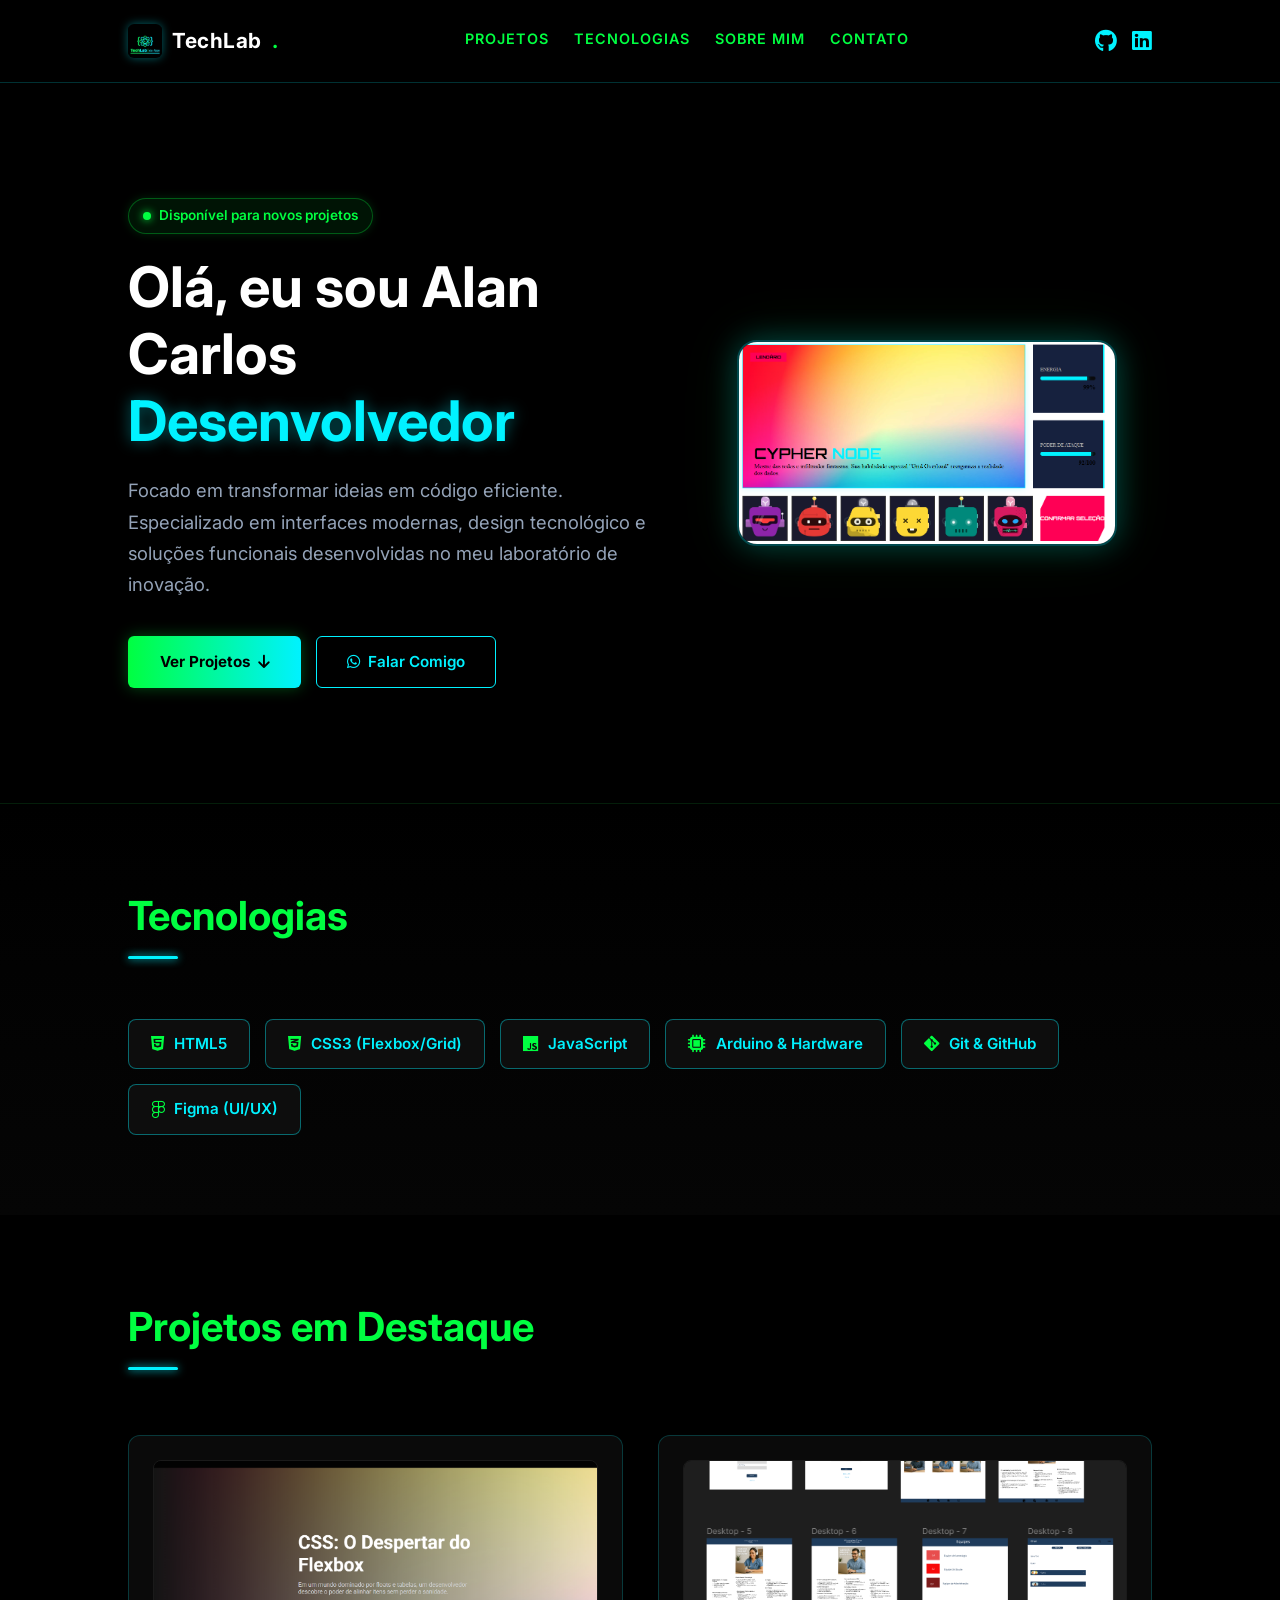
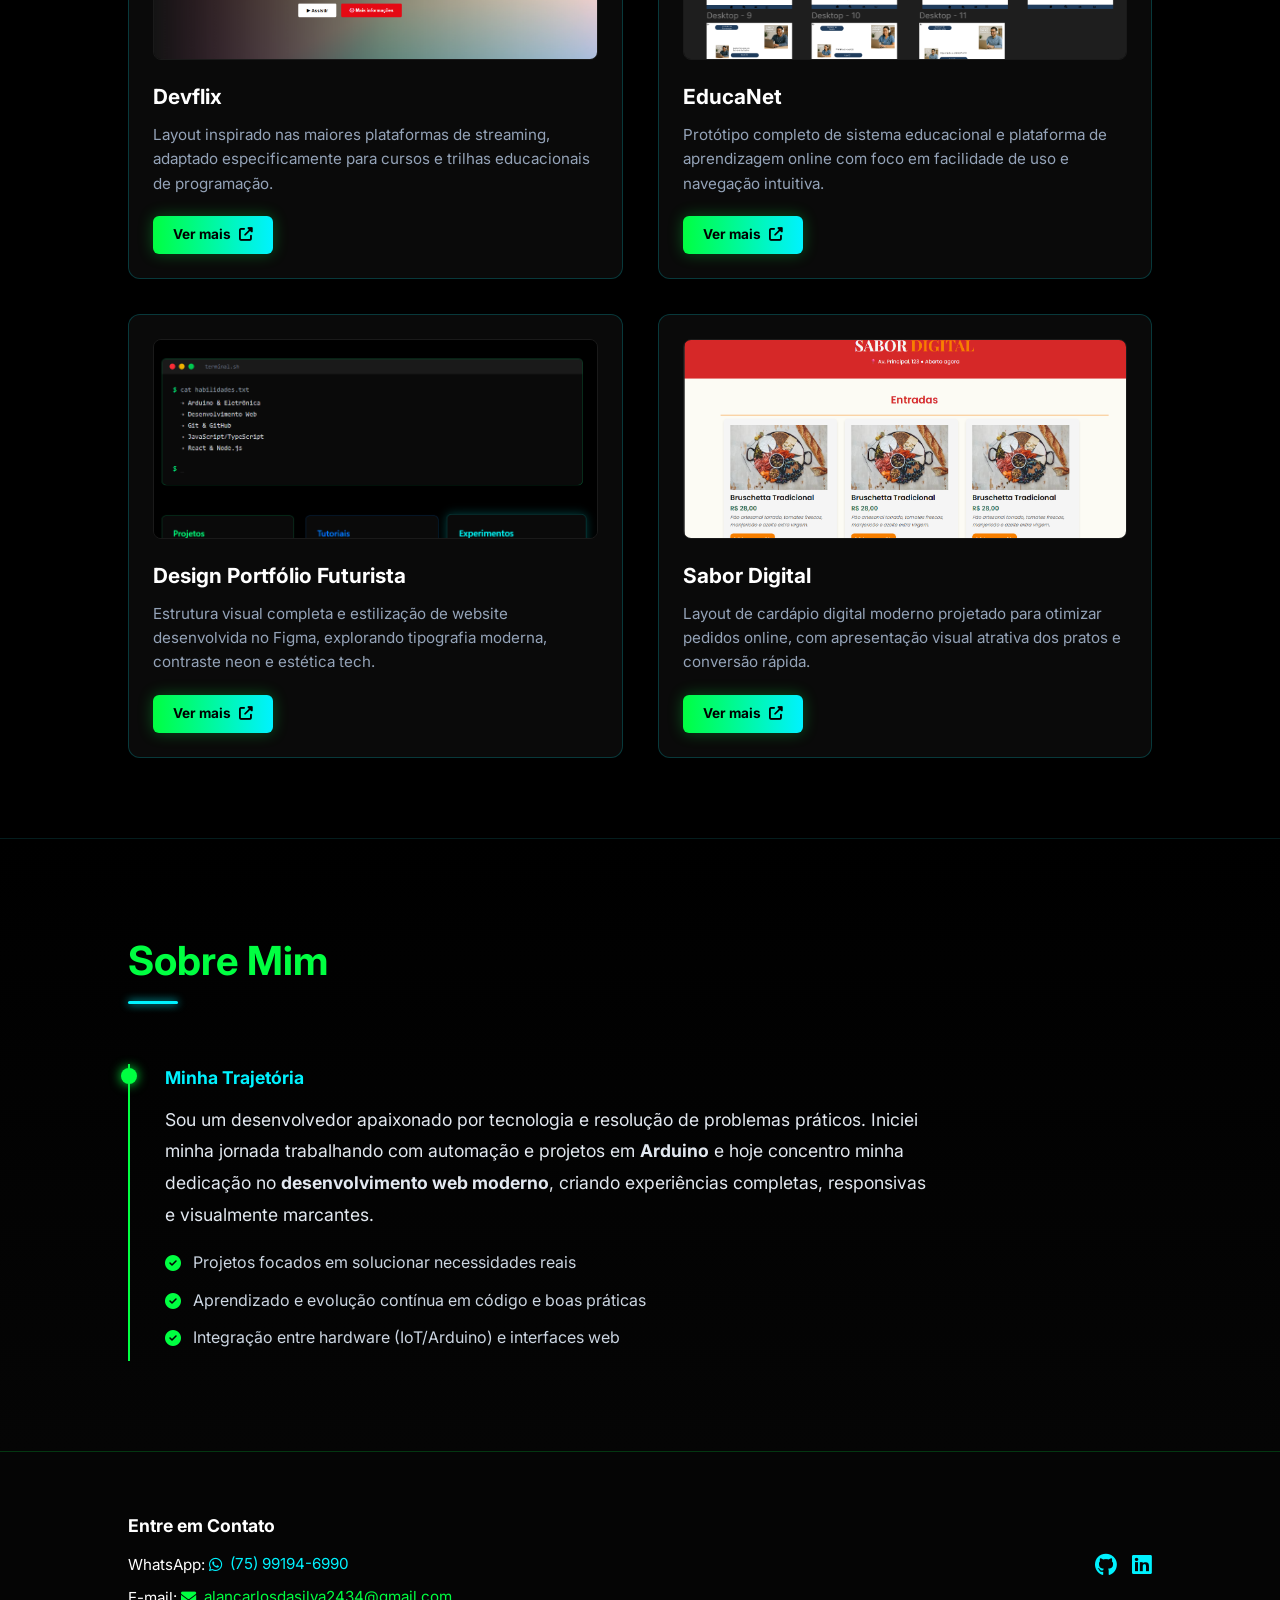
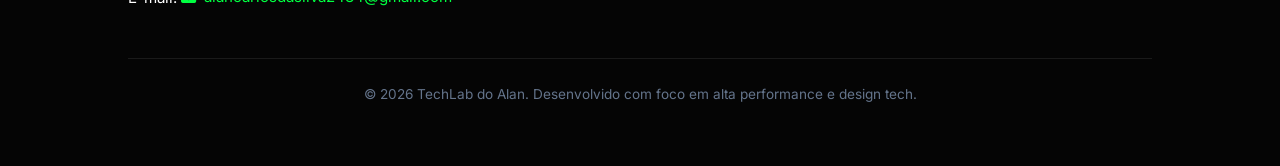
<file: index.html>
<!DOCTYPE html>
<html lang="pt-br">
<head>
    <meta charset="UTF-8">
    <meta name="viewport" content="width=device-width, initial-scale=1.0">
    <title>TechLab do Alan | Desenvolvedor Web</title>
    
    <!-- Favicon -->
    <link rel="icon" type="image/png" href="img/logo-icone.png">
    
    <!-- Google Fonts: Inter -->
    <link rel="preconnect" href="https://fonts.googleapis.com">
    <link rel="preconnect" href="https://fonts.gstatic.com" crossorigin>
    <link href="https://fonts.googleapis.com/css2?family=Inter:wght@400;500;600;700&display=swap" rel="stylesheet">
    
    <!-- Font Awesome -->
    <link rel="stylesheet" href="https://cdnjs.cloudflare.com/ajax/libs/font-awesome/6.5.1/css/all.min.css">
    
    <!-- Estilo Externo -->
    <link rel="stylesheet" href="style.css">
</head>
<body>

    <!-- Navbar -->
    <nav>
        <a href="#" class="brand">
            <img src="img/logo-icone.png" alt="TechLab Logo" class="brand-logo">
            TechLab<span>.</span>
        </a>

        <div class="nav-links">
            <a href="#projects">Projetos</a>
            <a href="#tech">Tecnologias</a>
            <a href="#about">Sobre mim</a>
            <a href="#contact">Contato</a>
        </div>

        <div class="social-icons">
            <a href="https://github.com/Alan2980" target="_blank" rel="noopener noreferrer" aria-label="GitHub de Alan Carlos">
                <i class="fab fa-github"></i>
            </a>
            <a href="https://www.linkedin.com/in/alan-carlos-ferreira/" target="_blank" rel="noopener noreferrer" aria-label="LinkedIn de Alan Carlos">
                <i class="fab fa-linkedin"></i>
            </a>
        </div>
    </nav>

    <!-- Hero Section -->
    <header class="hero">
        <div class="hero-content">
            <div class="hero-badge">
                <span class="pulse-dot"></span> Disponível para novos projetos
            </div>
            <h1>Olá, eu sou Alan Carlos <span class="highlight">Desenvolvedor</span></h1>
            <p>Focado em transformar ideias em código eficiente. Especializado em interfaces modernas, design tecnológico e soluções funcionais desenvolvidas no meu laboratório de inovação.</p>
            <div class="hero-buttons">
                <a href="#projects" class="btn-gradient">Ver Projetos <i class="fas fa-arrow-down"></i></a>
                <a href="https://wa.me/5575991946990" target="_blank" rel="noopener noreferrer" class="btn-outline">
                    <i class="fab fa-whatsapp"></i> Falar Comigo
                </a>
            </div>
        </div>

        <div class="hero-image-wrapper">
            <img src="img/hero.png" alt="Alan Carlos - TechLab" class="hero-img">
        </div>
    </header>

    <!-- Tecnologias -->
    <section class="tech-section" id="tech">
        <h2 class="section-title">Tecnologias</h2>
        <div class="tech-grid">
            <div class="tech-badge"><i class="fab fa-html5"></i> HTML5</div>
            <div class="tech-badge"><i class="fab fa-css3-alt"></i> CSS3 (Flexbox/Grid)</div>
            <div class="tech-badge"><i class="fab fa-js"></i> JavaScript</div>
            <div class="tech-badge"><i class="fas fa-microchip"></i> Arduino & Hardware</div>
            <div class="tech-badge"><i class="fab fa-git-alt"></i> Git & GitHub</div>
            <div class="tech-badge"><i class="fab fa-figma"></i> Figma (UI/UX)</div>
        </div>
    </section>

    <!-- Projetos -->
    <section class="projects-section" id="projects">
        <h2 class="section-title">Projetos em Destaque</h2>
        <div class="project-grid">
            
            <!-- Devflix -->
            <div class="project-card">
                <div class="project-img-box">
                    <img src="img/DEVFLix.png" alt="Projeto Devflix">
                </div>
                <h3>Devflix</h3>
                <p>Layout inspirado nas maiores plataformas de streaming, adaptado especificamente para cursos e trilhas educacionais de programação.</p>
                <div class="project-footer">
                    <a href="https://basenacbr-my.sharepoint.com/:u:/g/personal/alan48354706_aluno_ba_senac_br/IQDGTTc9isylQrXAjAo8nd3AAR1FOP3xjFwxN7W-RszJwBE?e=UercpC" target="_blank" rel="noopener noreferrer" class="btn-gradient btn-sm">
                        Ver mais <i class="fas fa-external-link-alt"></i>
                    </a>
                </div>
            </div>

            <!-- EducaNet -->
            <div class="project-card">
                <div class="project-img-box">
                    <img src="img/EducaNet.png" alt="Projeto EducaNet">
                </div>
                <h3>EducaNet</h3>
                <p>Protótipo completo de sistema educacional e plataforma de aprendizagem online com foco em facilidade de uso e navegação intuitiva.</p>
                <div class="project-footer">
                    <a href="https://www.figma.com/proto/KBrJU5p9wS079ucvSFIwqR/EducaF%C3%A1cil?node-id=58-42" target="_blank" rel="noopener noreferrer" class="btn-gradient btn-sm">
                        Ver mais <i class="fas fa-external-link-alt"></i>
                    </a>
                </div>
            </div>

            <!-- Futurist Portfolio -->
            <div class="project-card">
                <div class="project-img-box">
                    <img src="img/Projeto Figma.png" alt="Projeto Figma Futurista">
                </div>
                <h3>Design Portfólio Futurista</h3>
                <p>Estrutura visual completa e estilização de website desenvolvida no Figma, explorando tipografia moderna, contraste neon e estética tech.</p>
                <div class="project-footer">
                    <a href="https://www.figma.com/make/4gsi7QHn8DCEv77UlmLsKq/Futuristic-Portfolio-Website" target="_blank" rel="noopener noreferrer" class="btn-gradient btn-sm">
                        Ver mais <i class="fas fa-external-link-alt"></i>
                    </a>
                </div>
            </div>

            <!-- Sabor Digital -->
            <div class="project-card">
                <div class="project-img-box">
                    <img src="img/Sabor Digital.png" alt="Projeto Sabor Digital">
                </div>
                <h3>Sabor Digital</h3>
                <p>Layout de cardápio digital moderno projetado para otimizar pedidos online, com apresentação visual atrativa dos pratos e conversão rápida.</p>
                <div class="project-footer">
                    <a href="https://basenacbr-my.sharepoint.com/:u:/g/personal/alan48354706_aluno_ba_senac_br/IQDV8xX7fhvfSLwlhzkRFEE5Abi_323sx8X1kUDSmn3OrMc?e=D5rLdQ" target="_blank" rel="noopener noreferrer" class="btn-gradient btn-sm">
                        Ver mais <i class="fas fa-external-link-alt"></i>
                    </a>
                </div>
            </div>

        </div>
    </section>

    <!-- Sobre Mim -->
    <section class="about-section" id="about">
        <h2 class="section-title">Sobre Mim</h2>
        <div class="about-content">
            <div class="timeline-item">
                <div class="dot"></div>
                <div class="timeline-year">Minha Trajetória</div>
                <p class="about-text">
                    Sou um desenvolvedor apaixonado por tecnologia e resolução de problemas práticos. 
                    Iniciei minha jornada trabalhando com automação e projetos em <strong>Arduino</strong> e hoje concentro minha dedicação no 
                    <strong>desenvolvimento web moderno</strong>, criando experiências completas, responsivas e visualmente marcantes.
                </p>
                <ul class="about-highlights">
                    <li><i class="fas fa-check-circle"></i> Projetos focados em solucionar necessidades reais</li>
                    <li><i class="fas fa-check-circle"></i> Aprendizado e evolução contínua em código e boas práticas</li>
                    <li><i class="fas fa-check-circle"></i> Integração entre hardware (IoT/Arduino) e interfaces web</li>
                </ul>
            </div>
        </div>
    </section>

    <!-- Rodapé / Contato -->
    <footer id="contact">
        <div class="footer-contact">
            <h4>Entre em Contato</h4>
            <p>WhatsApp: 
                <a href="https://wa.me/5575991946990" target="_blank" rel="noopener noreferrer" class="contact-phone">
                    <i class="fab fa-whatsapp"></i> (75) 99194-6990
                </a>
            </p>
            <p>E-mail: 
                <a href="mailto:alancarlosdasilva2434@gmail.com" class="contact-email">
                    <i class="fas fa-envelope"></i> alancarlosdasilva2434@gmail.com
                </a>
            </p>
        </div>

        <div class="footer-social">
            <div class="social-icons">
                <a href="https://github.com/Alan2980" target="_blank" rel="noopener noreferrer" aria-label="GitHub">
                    <i class="fab fa-github"></i>
                </a>
                <a href="https://www.linkedin.com/in/alan-carlos-ferreira/" target="_blank" rel="noopener noreferrer" aria-label="LinkedIn">
                    <i class="fab fa-linkedin"></i>
                </a>
            </div>
        </div>

        <div class="footer-copy">
            &copy; 2026 TechLab do Alan. Desenvolvido com foco em alta performance e design tech.
        </div>
    </footer>

</body>
</html>
</file>
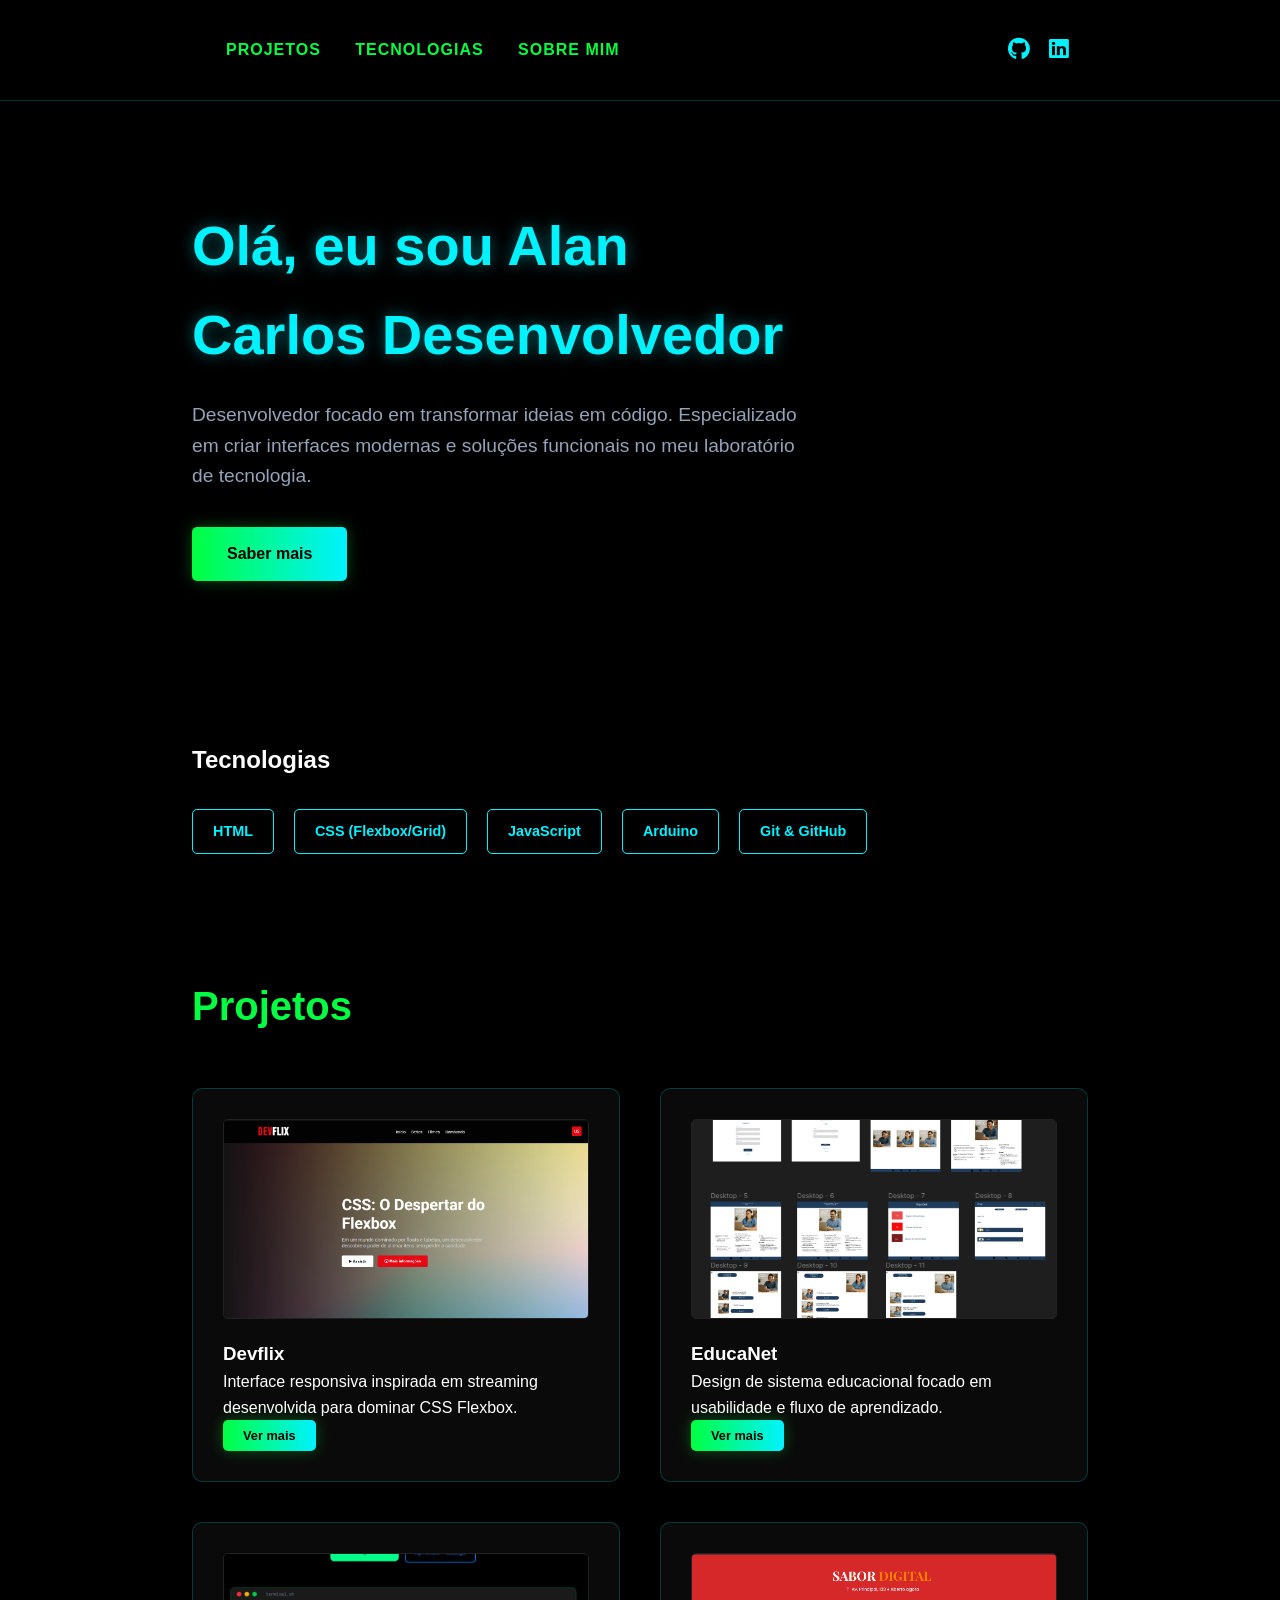
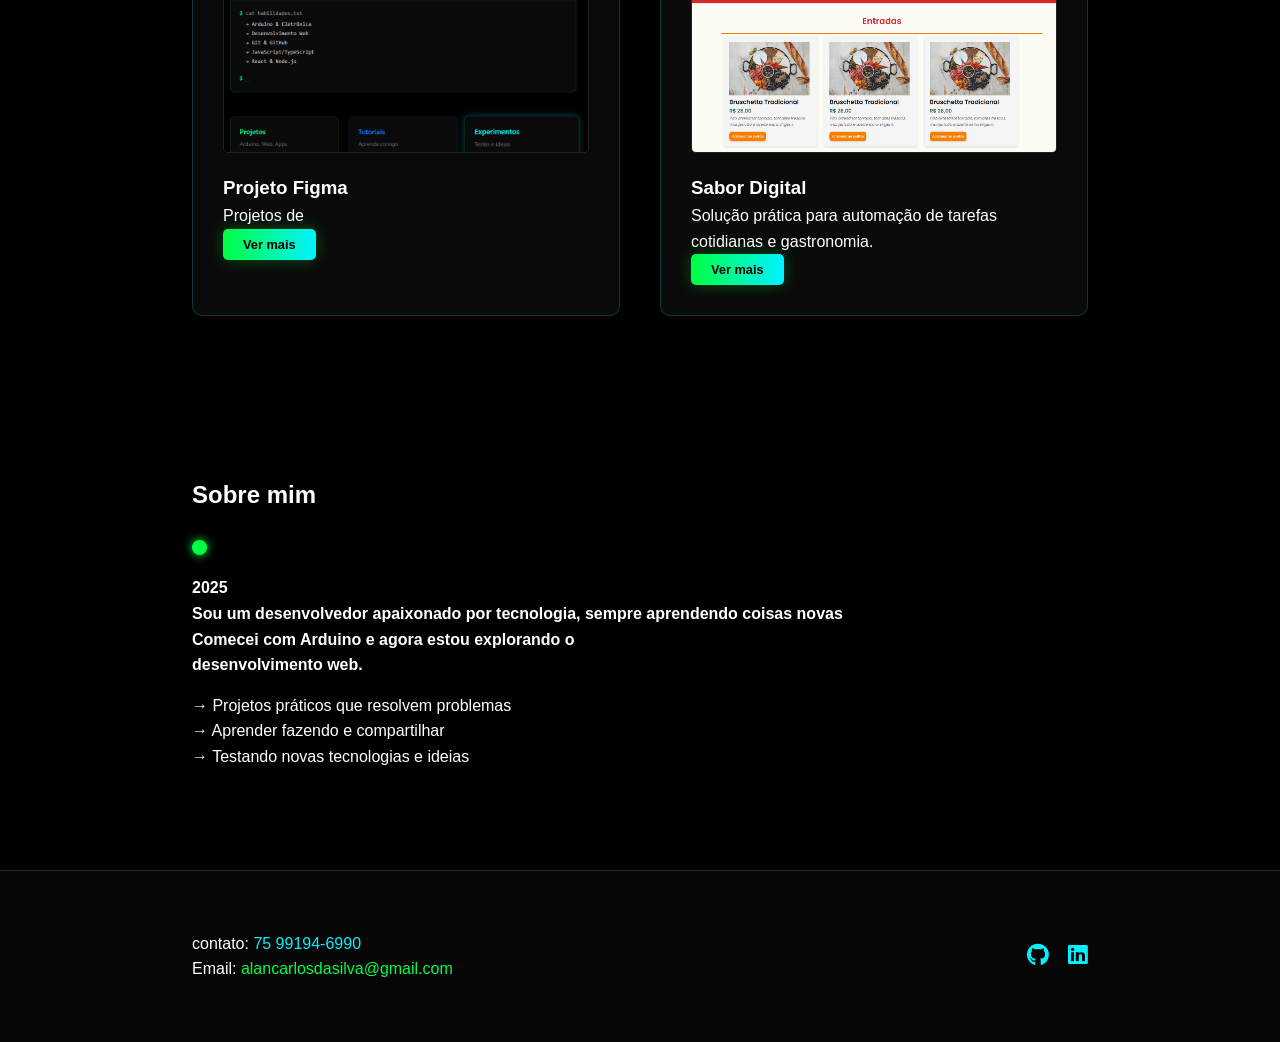
<file: indx.html>
<!DOCTYPE html>
<html lang="pt-br">
<head>
    <meta charset="UTF-8">
    <meta name="viewport" content="width=device-width, initial-scale=1.0">
    <title>TechLab do Alan</title>
    <link rel="stylesheet" href="https://cdnjs.cloudflare.com/ajax/libs/font-awesome/6.0.0/css/all.min.css">
    <style>
        /* Estilos Base - Paleta: Preto, Verde e Azul Neon */
        * {
            margin: 0;
            padding: 0;
            box-sizing: border-box;
            font-family: 'Inter', sans-serif;
        }

        body {
            background-color: #000000; /* Preto total */
            color: #ffffff;
            line-height: 1.6;
            scroll-behavior: smooth;
        }

        /* Navbar */
        nav {
            display: flex;
            justify-content: space-around;
            align-items: center;
            padding: 2rem;
            border-bottom: 1px solid #00f2ff33; /* Linha sutil azul neon */
        }

        .nav-links a {
            margin: 0 15px;
            color: #00ff41; /* Verde Neon */
            text-decoration: none;
            text-transform: uppercase;
            font-weight: bold;
            letter-spacing: 1px;
            transition: 0.3s;
        }

        .nav-links a:hover { 
            color: #00f2ff; /* Azul Neon no hover */
            text-shadow: 0 0 10px #00f2ff;
        }

        .social-icons a {
            color: #00f2ff; /* Azul Neon */
            font-size: 1.4rem;
            margin-left: 15px;
            transition: 0.3s;
        }

        .social-icons a:hover { 
            color: #00ff41; 
            filter: drop-shadow(0 0 5px #00ff41);
        }

        /* Hero Section */
        .hero {
            padding: 100px 15%;
            max-width: 1000px;
        }

        .hero h1 {
            font-size: 3.5rem;
            margin-bottom: 20px;
            font-weight: 700;
            color: #00f2ff; /* Título em Azul Neon */
            text-shadow: 0 0 15px rgba(0, 242, 255, 0.4);
        }

        .hero p {
            color: #94a3b8;
            margin-bottom: 35px;
            font-size: 1.2rem;
            max-width: 700px;
        }

        /* Botão com degradê Verde e Azul Neon */
        .btn-gradient {
            background: linear-gradient(90deg, #00ff41, #00f2ff);
            color: #000;
            padding: 14px 35px;
            border-radius: 5px; /* Estilo mais retangular/tech */
            border: none;
            cursor: pointer;
            font-weight: bold;
            text-decoration: none;
            display: inline-block;
            transition: 0.3s;
            box-shadow: 0 0 15px rgba(0, 255, 65, 0.3);
        }

        .btn-gradient:hover { 
            transform: translateY(-3px);
            box-shadow: 0 0 25px rgba(0, 242, 255, 0.5);
        }

        /* Projetos 2x2 */
        .projects-section { padding: 60px 15%; }
        .projects-section h2 { 
            font-size: 2.5rem; 
            margin-bottom: 50px; 
            color: #00ff41; /* Subtítulo Verde */
        }

        .project-grid {
            display: grid;
            grid-template-columns: 1fr 1fr;
            gap: 40px;
        }

        .project-card {
            background-color: #0a0a0a;
            border: 1px solid #00f2ff33;
            border-radius: 10px;
            padding: 30px;
            transition: 0.3s;
        }

        .project-card:hover {
            border-color: #00ff41;
            box-shadow: 0 0 20px rgba(0, 255, 65, 0.1);
        }

        .project-img-box {
            width: 100%;
            height: 200px;
            background-color: #111;
            border-radius: 5px;
            margin-bottom: 20px;
            overflow: hidden;
            border: 1px solid #222;
        }

        .project-img-box img { width: 100%; height: 100%; object-fit: cover; }

        /* Tecnologias */
        .tech-section { padding: 60px 15%; }
        .tech-grid {
            display: flex;
            gap: 20px;
            flex-wrap: wrap;
            margin-top: 30px;
        }
        .tech-badge {
            background: #000;
            color: #00f2ff;
            padding: 10px 20px;
            border-radius: 5px;
            border: 1px solid #00f2ff;
            font-size: 0.9rem;
            font-weight: bold;
        }

        /* Sobre Mim - Timeline Horizontal */
        .about-section { padding: 100px 15%; }
        .timeline {
            display: flex;
            justify-content: space-between;
            margin-top: 60px;
            position: relative;
        }
        .timeline::before {
            content: '';
            position: absolute;
            top: 10px;
            width: 100%;
            height: 2px;
            background: linear-gradient(90deg, #00ff41, #00f2ff);
        }
        .timeline-item { position: relative; z-index: 2; width: 100%; }
        .dot { 
            width: 15px; 
            height: 15px; 
            background-color: #00ff41; 
            border-radius: 50%; 
            margin-bottom: 20px;
            box-shadow: 0 0 10px #00ff41;
        }

        /* Footer */
        footer {
            padding: 60px 15%;
            display: flex;
            justify-content: space-between;
            align-items: center;
            background-color: #050505;
            border-top: 1px solid #00ff4133;
        }

        @media (max-width: 768px) {
            .project-grid { grid-template-columns: 1fr; }
            .timeline { flex-direction: column; gap: 40px; }
            .timeline::before { display: none; }
        }
    </style>
</head>
<body>

    <nav>
        <div class="nav-links">
            <a href="#projects">Projetos</a>
            <a href="#tech">Tecnologias</a>
            <a href="#about">Sobre mim</a>
        </div>
        <div class="social-icons">
            <a href="http://github.com/Alan2980" target="_blank"><i class="fab fa-github"></i></a>
            <a href="https://www.linkedin.com/in/alan-carlos-ferreira/" target="_blank"><i class="fab fa-linkedin"></i></a>
        </div>
    </nav>

    <header class="hero">
        <h1>Olá, eu sou Alan Carlos Desenvolvedor</h1>
        <p>Desenvolvedor focado em transformar ideias em código. Especializado em criar interfaces modernas e soluções funcionais no meu laboratório de tecnologia.</p>
        <a href="#about" class="btn-gradient">Saber mais</a>
    </header>

   
    <section class="tech-section" id="tech">
        <h2>Tecnologias</h2>
        <div class="tech-grid">
            <div class="tech-badge">HTML</div>
            <div class="tech-badge">CSS (Flexbox/Grid)</div>
            <div class="tech-badge">JavaScript</div>
            <div class="tech-badge">Arduino</div>
            <div class="tech-badge">Git & GitHub</div>
        </div>
    </section>
  <section class="projects-section" id="projects">
        <h2>Projetos</h2>
        <div class="project-grid">
            <div class="project-card">
                <div class="project-img-box">
                    <img src="/img/Captura de tela 2026-04-16 095801.png" alt="Devflix">
                </div>
                <h3>Devflix</h3>
                <p>Interface responsiva inspirada em streaming desenvolvida para dominar CSS Flexbox.</p>
                <a href="https://basenacbr-my.sharepoint.com/:u:/g/personal/alan48354706_aluno_ba_senac_br/IQDGTTc9isylQrXAjAo8nd3AAR1FOP3xjFwxN7W-RszJwBE?e=UercpC" target="_blank">
                    <button class="btn-gradient" style="padding: 8px 20px; font-size: 0.8rem;">Ver mais</button>
                </a>
            </div>

            <div class="project-card">
                <div class="project-img-box">
                    <img src="/img/Captura de tela 2026-04-16 095956.png" alt="EducaNet">
                </div>
                <h3>EducaNet</h3>
                <p>Design de sistema educacional focado em usabilidade e fluxo de aprendizado.</p>
                <a href="https://www.figma.com/proto/KBrJU5p9wS079ucvSFIwqR/EducaF%C3%A1cil?node-id=58-42&t=xCgRSGFQoG0p897k-1&scaling=min-zoom&content-scaling=fixed&page-id=0%3A1&starting-point-node-id=3%3A222" target="_blank">
                    <button class="btn-gradient" style="padding: 8px 20px; font-size: 0.8rem;">Ver mais</button>
                </a>
            </div>

            <div class="project-card">
                <div class="project-img-box">
                    <img src="/img/Captura de tela 2026-04-17 110837.png" alt="Arduino">
                </div>
                <h3>Projeto Figma</h3>
                <p>Projetos de </p>
                <a href="https://www.figma.com/make/4gsi7QHn8DCEv77UlmLsKq/Futuristic-Portfolio-Website?fullscreen=1&t=gJldXSZ5ho7Ov596-1" target="_blank">
                    <button class="btn-gradient" style="padding: 8px 20px; font-size: 0.8rem;">Ver mais</button>
                </a>
            </div>

            <div class="project-card">
                <div class="project-img-box">
                    <img src="/img/Captura de tela 2026-04-16 113705.png" alt="Sabor Digital">
                </div>
                <h3>Sabor Digital</h3>
                <p>Solução prática para automação de tarefas cotidianas e gastronomia.</p>
                <a href="https://basenacbr-my.sharepoint.com/:u:/g/personal/alan48354706_aluno_ba_senac_br/IQDV8xX7fhvfSLwlhzkRFEE5Abi_323sx8X1kUDSmn3OrMc?e=D5rLdQ" target="_blank">
                    <button class="btn-gradient" style="padding: 8px 20px; font-size: 0.8rem;">Ver mais</button>
                </a>
            </div>
        </div>
    </section>

    <section class="about-section" id="about">
        <h2>Sobre mim</h2><br>
       
            <div class="timeline-item">
                <div class="dot"></div>
                <h4>2025</h4>
                <p>
                    <strong>Sou um desenvolvedor apaixonado por tecnologia, sempre aprendendo coisas novas <br>
                         Comecei com Arduino e agora estou explorando o <br>
                         desenvolvimento web.</strong>
                </p>
                <p style="margin-top: 15px;">
                    → Projetos práticos que resolvem problemas<br>
                    → Aprender fazendo e compartilhar<br>
                    → Testando novas tecnologias e ideias
                </p>
            </div>
        </div>
    </section>

    <footer>
        <div>
            <p>contato: <span style="color: #00f2ff;">75 99194-6990</span></p>
            <p>Email: <span style="color: #00ff41;">alancarlosdasilva@gmail.com</span></p>
        </div>
        <div class="social-icons">
            <a href="http://github.com/Alan2980" target="_blank"><i class="fab fa-github"></i></a>
            <a href="https://www.linkedin.com/in/alan-carlos-ferreira/" target="_blank"><i class="fab fa-linkedin"></i></a>
        </div>
    </footer>

</body>
</html>
</file>
<file: style.css>
/* ==========================================================================
   TechLab do Alan - Estilos Principais
   Paleta: Preto (#000, #0a0a0a), Verde Neon (#00ff41) e Ciano/Azul Neon (#00f2ff)
   ========================================================================== */

* {
    margin: 0;
    padding: 0;
    box-sizing: border-box;
    font-family: 'Inter', -apple-system, BlinkMacSystemFont, "Segoe UI", Roboto, sans-serif;
}

html {
    scroll-behavior: smooth;
}

body {
    background-color: #000000;
    color: #ffffff;
    line-height: 1.6;
    overflow-x: hidden;
}

/* --------------------------------------------------------------------------
   Navbar
   -------------------------------------------------------------------------- */
nav {
    display: flex;
    justify-content: space-between;
    align-items: center;
    padding: 1.5rem 10%;
    border-bottom: 1px solid rgba(0, 242, 255, 0.2);
    position: sticky;
    top: 0;
    background-color: rgba(0, 0, 0, 0.9);
    backdrop-filter: blur(10px);
    z-index: 1000;
}

.brand {
    display: flex;
    align-items: center;
    gap: 10px;
    text-decoration: none;
    color: #ffffff;
    font-size: 1.3rem;
    font-weight: 700;
    letter-spacing: 0.5px;
    transition: 0.3s;
}

.brand-logo {
    width: 34px;
    height: 34px;
    object-fit: contain;
    border-radius: 6px;
    box-shadow: 0 0 10px rgba(0, 242, 255, 0.4);
}

.brand span {
    color: #00ff41;
}

.brand:hover {
    color: #00f2ff;
    text-shadow: 0 0 8px rgba(0, 242, 255, 0.6);
}

.nav-links {
    display: flex;
    align-items: center;
    gap: 25px;
}

.nav-links a {
    color: #00ff41;
    text-decoration: none;
    text-transform: uppercase;
    font-weight: 600;
    font-size: 0.9rem;
    letter-spacing: 1px;
    position: relative;
    padding-bottom: 4px;
    transition: color 0.3s ease;
}

.nav-links a::after {
    content: '';
    position: absolute;
    width: 0%;
    height: 2px;
    bottom: 0;
    left: 0;
    background-color: #00f2ff;
    transition: width 0.3s ease;
}

.nav-links a:hover {
    color: #00f2ff;
    text-shadow: 0 0 10px #00f2ff;
}

.nav-links a:hover::after {
    width: 100%;
}

.social-icons {
    display: flex;
    align-items: center;
    gap: 15px;
}

.social-icons a {
    color: #00f2ff;
    font-size: 1.4rem;
    transition: transform 0.3s ease, color 0.3s ease, filter 0.3s ease;
    text-decoration: none;
    display: inline-flex;
    align-items: center;
    justify-content: center;
}

.social-icons a:hover {
    color: #00ff41;
    filter: drop-shadow(0 0 8px #00ff41);
    transform: translateY(-2px) scale(1.1);
}

/* --------------------------------------------------------------------------
   Hero Section
   -------------------------------------------------------------------------- */
.hero {
    padding: 100px 10%;
    display: flex;
    align-items: center;
    justify-content: space-between;
    gap: 50px;
    min-height: 80vh;
}

.hero-content {
    flex: 1;
    max-width: 650px;
}

.hero-badge {
    display: inline-flex;
    align-items: center;
    gap: 8px;
    padding: 6px 14px;
    border-radius: 20px;
    background: rgba(0, 255, 65, 0.08);
    border: 1px solid rgba(0, 255, 65, 0.3);
    color: #00ff41;
    font-size: 0.85rem;
    font-weight: 600;
    margin-bottom: 20px;
    box-shadow: 0 0 10px rgba(0, 255, 65, 0.15);
}

.hero-badge .pulse-dot {
    width: 8px;
    height: 8px;
    border-radius: 50%;
    background-color: #00ff41;
    box-shadow: 0 0 8px #00ff41;
}

.hero h1 {
    font-size: clamp(2.3rem, 5vw, 3.5rem);
    line-height: 1.2;
    margin-bottom: 20px;
    font-weight: 700;
    color: #ffffff;
}

.hero h1 .highlight {
    color: #00f2ff;
    text-shadow: 0 0 15px rgba(0, 242, 255, 0.4);
    display: block;
}

.hero p {
    color: #94a3b8;
    margin-bottom: 35px;
    font-size: 1.15rem;
    line-height: 1.7;
}

.hero-buttons {
    display: flex;
    gap: 15px;
    flex-wrap: wrap;
}

.hero-image-wrapper {
    flex: 1;
    display: flex;
    justify-content: center;
    align-items: center;
    max-width: 450px;
}

.hero-img {
    width: 100%;
    max-width: 380px;
    height: auto;
    border-radius: 20px;
    border: 2px solid rgba(0, 242, 255, 0.3);
    box-shadow: 0 0 30px rgba(0, 242, 255, 0.25), 0 0 60px rgba(0, 255, 65, 0.1);
    transition: transform 0.4s ease, box-shadow 0.4s ease;
}

.hero-img:hover {
    transform: translateY(-6px);
    box-shadow: 0 0 40px rgba(0, 242, 255, 0.4), 0 0 70px rgba(0, 255, 65, 0.2);
}

/* Botões */
.btn-gradient {
    background: linear-gradient(90deg, #00ff41, #00f2ff);
    color: #000;
    padding: 13px 32px;
    border-radius: 6px;
    border: none;
    cursor: pointer;
    font-weight: 700;
    font-size: 0.95rem;
    text-decoration: none;
    display: inline-flex;
    align-items: center;
    gap: 8px;
    transition: transform 0.3s ease, box-shadow 0.3s ease;
    box-shadow: 0 0 15px rgba(0, 255, 65, 0.3);
}

.btn-gradient:hover {
    transform: translateY(-3px);
    box-shadow: 0 0 25px rgba(0, 242, 255, 0.5);
    color: #000;
}

.btn-outline {
    background: transparent;
    color: #00f2ff;
    border: 1px solid #00f2ff;
    padding: 13px 30px;
    border-radius: 6px;
    font-weight: 600;
    font-size: 0.95rem;
    text-decoration: none;
    display: inline-flex;
    align-items: center;
    gap: 8px;
    transition: 0.3s ease;
}

.btn-outline:hover {
    background: rgba(0, 242, 255, 0.1);
    box-shadow: 0 0 20px rgba(0, 242, 255, 0.3);
    transform: translateY(-3px);
}

.btn-sm {
    padding: 8px 20px;
    font-size: 0.85rem;
}

/* --------------------------------------------------------------------------
   Tecnologias
   -------------------------------------------------------------------------- */
.tech-section {
    padding: 80px 10%;
    background: linear-gradient(180deg, #000000 0%, #050505 100%);
    border-top: 1px solid rgba(0, 255, 65, 0.1);
}

.section-title {
    font-size: clamp(2rem, 4vw, 2.5rem);
    margin-bottom: 25px;
    color: #00ff41;
    position: relative;
    display: inline-block;
}

.section-title::after {
    content: '';
    display: block;
    width: 50px;
    height: 3px;
    background: #00f2ff;
    margin-top: 8px;
    border-radius: 2px;
    box-shadow: 0 0 8px #00f2ff;
}

.tech-grid {
    display: flex;
    gap: 15px;
    flex-wrap: wrap;
    margin-top: 35px;
}

.tech-badge {
    background: #0d0d0d;
    color: #00f2ff;
    padding: 12px 22px;
    border-radius: 8px;
    border: 1px solid rgba(0, 242, 255, 0.4);
    font-size: 0.95rem;
    font-weight: 600;
    display: inline-flex;
    align-items: center;
    gap: 10px;
    transition: transform 0.3s ease, border-color 0.3s ease, box-shadow 0.3s ease;
}

.tech-badge i {
    color: #00ff41;
    font-size: 1.1rem;
}

.tech-badge:hover {
    transform: translateY(-4px);
    border-color: #00ff41;
    color: #ffffff;
    box-shadow: 0 0 15px rgba(0, 255, 65, 0.3);
}

/* --------------------------------------------------------------------------
   Projetos
   -------------------------------------------------------------------------- */
.projects-section {
    padding: 80px 10%;
}

.project-grid {
    display: grid;
    grid-template-columns: repeat(auto-fit, minmax(320px, 1fr));
    gap: 35px;
    margin-top: 40px;
}

.project-card {
    background-color: #0a0a0a;
    border: 1px solid rgba(0, 242, 255, 0.2);
    border-radius: 12px;
    padding: 24px;
    display: flex;
    flex-direction: column;
    justify-content: space-between;
    transition: transform 0.3s ease, border-color 0.3s ease, box-shadow 0.3s ease;
}

.project-card:hover {
    transform: translateY(-6px);
    border-color: #00ff41;
    box-shadow: 0 0 25px rgba(0, 255, 65, 0.15);
}

.project-img-box {
    width: 100%;
    height: 200px;
    background-color: #111;
    border-radius: 8px;
    margin-bottom: 20px;
    overflow: hidden;
    border: 1px solid #1a1a1a;
}

.project-img-box img {
    width: 100%;
    height: 100%;
    object-fit: cover;
    transition: transform 0.4s ease;
}

.project-card:hover .project-img-box img {
    transform: scale(1.06);
}

.project-card h3 {
    font-size: 1.3rem;
    color: #ffffff;
    margin-bottom: 10px;
}

.project-card p {
    color: #94a3b8;
    font-size: 0.95rem;
    margin-bottom: 20px;
    flex-grow: 1;
}

.project-footer {
    display: flex;
    justify-content: flex-start;
    align-items: center;
    margin-top: auto;
}

/* --------------------------------------------------------------------------
   Sobre Mim
   -------------------------------------------------------------------------- */
.about-section {
    padding: 90px 10%;
    background: linear-gradient(180deg, #000000 0%, #050505 100%);
    border-top: 1px solid rgba(0, 242, 255, 0.1);
}

.about-content {
    margin-top: 35px;
    max-width: 800px;
}

.timeline-item {
    position: relative;
    padding-left: 35px;
    border-left: 2px solid #00ff41;
    padding-bottom: 10px;
}

.dot {
    width: 16px;
    height: 16px;
    background-color: #00ff41;
    border-radius: 50%;
    position: absolute;
    left: -9px;
    top: 4px;
    box-shadow: 0 0 12px #00ff41;
}

.timeline-year {
    font-size: 1.1rem;
    font-weight: 700;
    color: #00f2ff;
    margin-bottom: 12px;
}

.about-text {
    font-size: 1.1rem;
    color: #e2e8f0;
    margin-bottom: 20px;
    line-height: 1.8;
}

.about-highlights {
    list-style: none;
    display: flex;
    flex-direction: column;
    gap: 12px;
}

.about-highlights li {
    display: flex;
    align-items: center;
    gap: 12px;
    color: #cbd5e1;
    font-size: 1rem;
}

.about-highlights li i {
    color: #00ff41;
}

/* --------------------------------------------------------------------------
   Footer
   -------------------------------------------------------------------------- */
footer {
    padding: 60px 10%;
    display: flex;
    justify-content: space-between;
    align-items: center;
    background-color: #050505;
    border-top: 1px solid rgba(0, 255, 65, 0.2);
    flex-wrap: wrap;
    gap: 30px;
}

.footer-contact h4 {
    font-size: 1.1rem;
    color: #ffffff;
    margin-bottom: 12px;
}

.footer-contact p {
    margin-bottom: 8px;
    font-size: 0.95rem;
}

.footer-contact a {
    text-decoration: none;
    transition: 0.3s;
    display: inline-flex;
    align-items: center;
    gap: 8px;
}

.footer-contact a:hover {
    text-decoration: underline;
    text-shadow: 0 0 8px currentColor;
}

.contact-phone {
    color: #00f2ff;
}

.contact-email {
    color: #00ff41;
}

.footer-social {
    display: flex;
    flex-direction: column;
    align-items: flex-end;
    gap: 12px;
}

.footer-copy {
    width: 100%;
    text-align: center;
    color: #64748b;
    font-size: 0.85rem;
    border-top: 1px solid #1a1a1a;
    padding-top: 25px;
    margin-top: 10px;
}

/* --------------------------------------------------------------------------
   Responsividade
   -------------------------------------------------------------------------- */
@media (max-width: 900px) {
    .hero {
        flex-direction: column-reverse;
        padding: 60px 6%;
        text-align: center;
    }

    .hero-content {
        max-width: 100%;
    }

    .hero p {
        margin-left: auto;
        margin-right: auto;
    }

    .hero-buttons {
        justify-content: center;
    }

    .hero-image-wrapper {
        max-width: 280px;
    }
}

@media (max-width: 768px) {
    nav {
        flex-direction: column;
        gap: 15px;
        padding: 1.2rem 5%;
    }

    .nav-links {
        gap: 15px;
        flex-wrap: wrap;
        justify-content: center;
    }

    .hero {
        padding: 50px 5%;
    }

    .projects-section,
    .tech-section,
    .about-section,
    footer {
        padding: 50px 5%;
    }

    .project-grid {
        grid-template-columns: 1fr;
    }

    footer {
        flex-direction: column;
        text-align: center;
        align-items: center;
    }

    .footer-social {
        align-items: center;
    }
}
</file>
